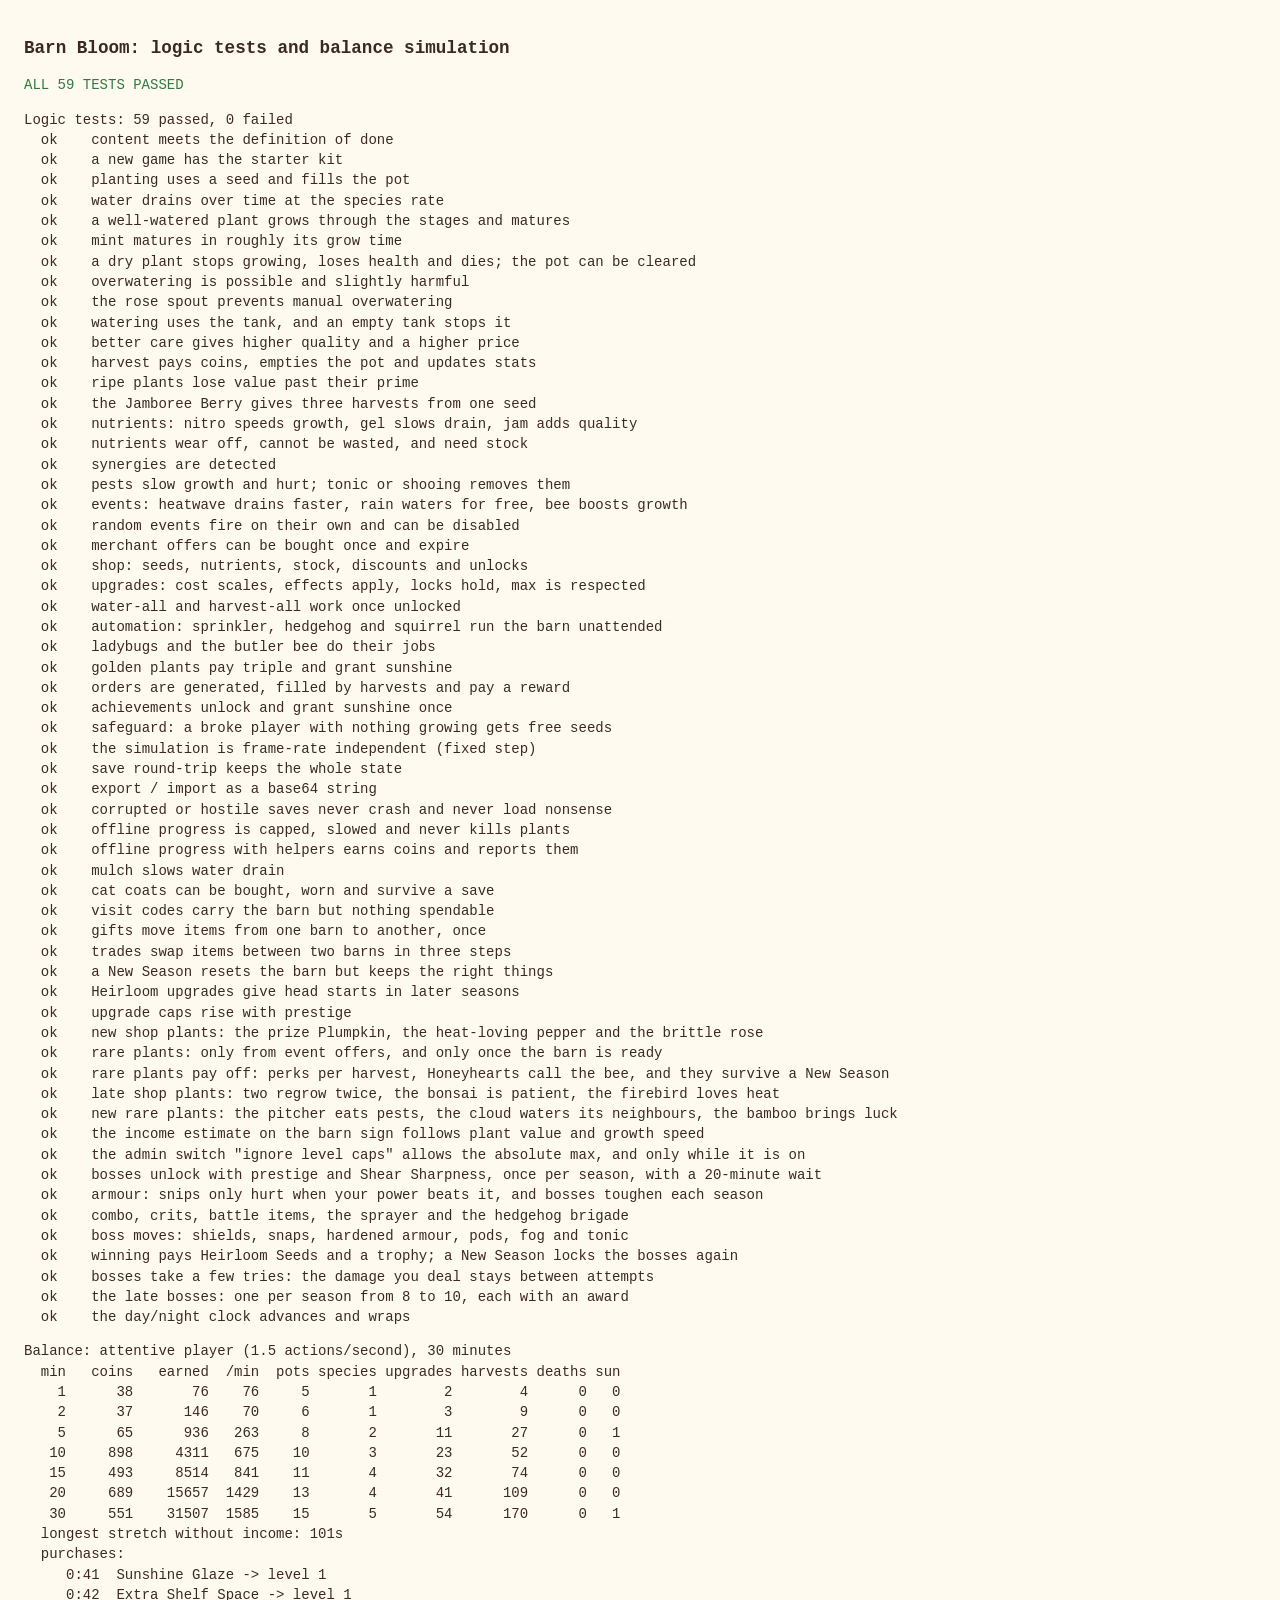
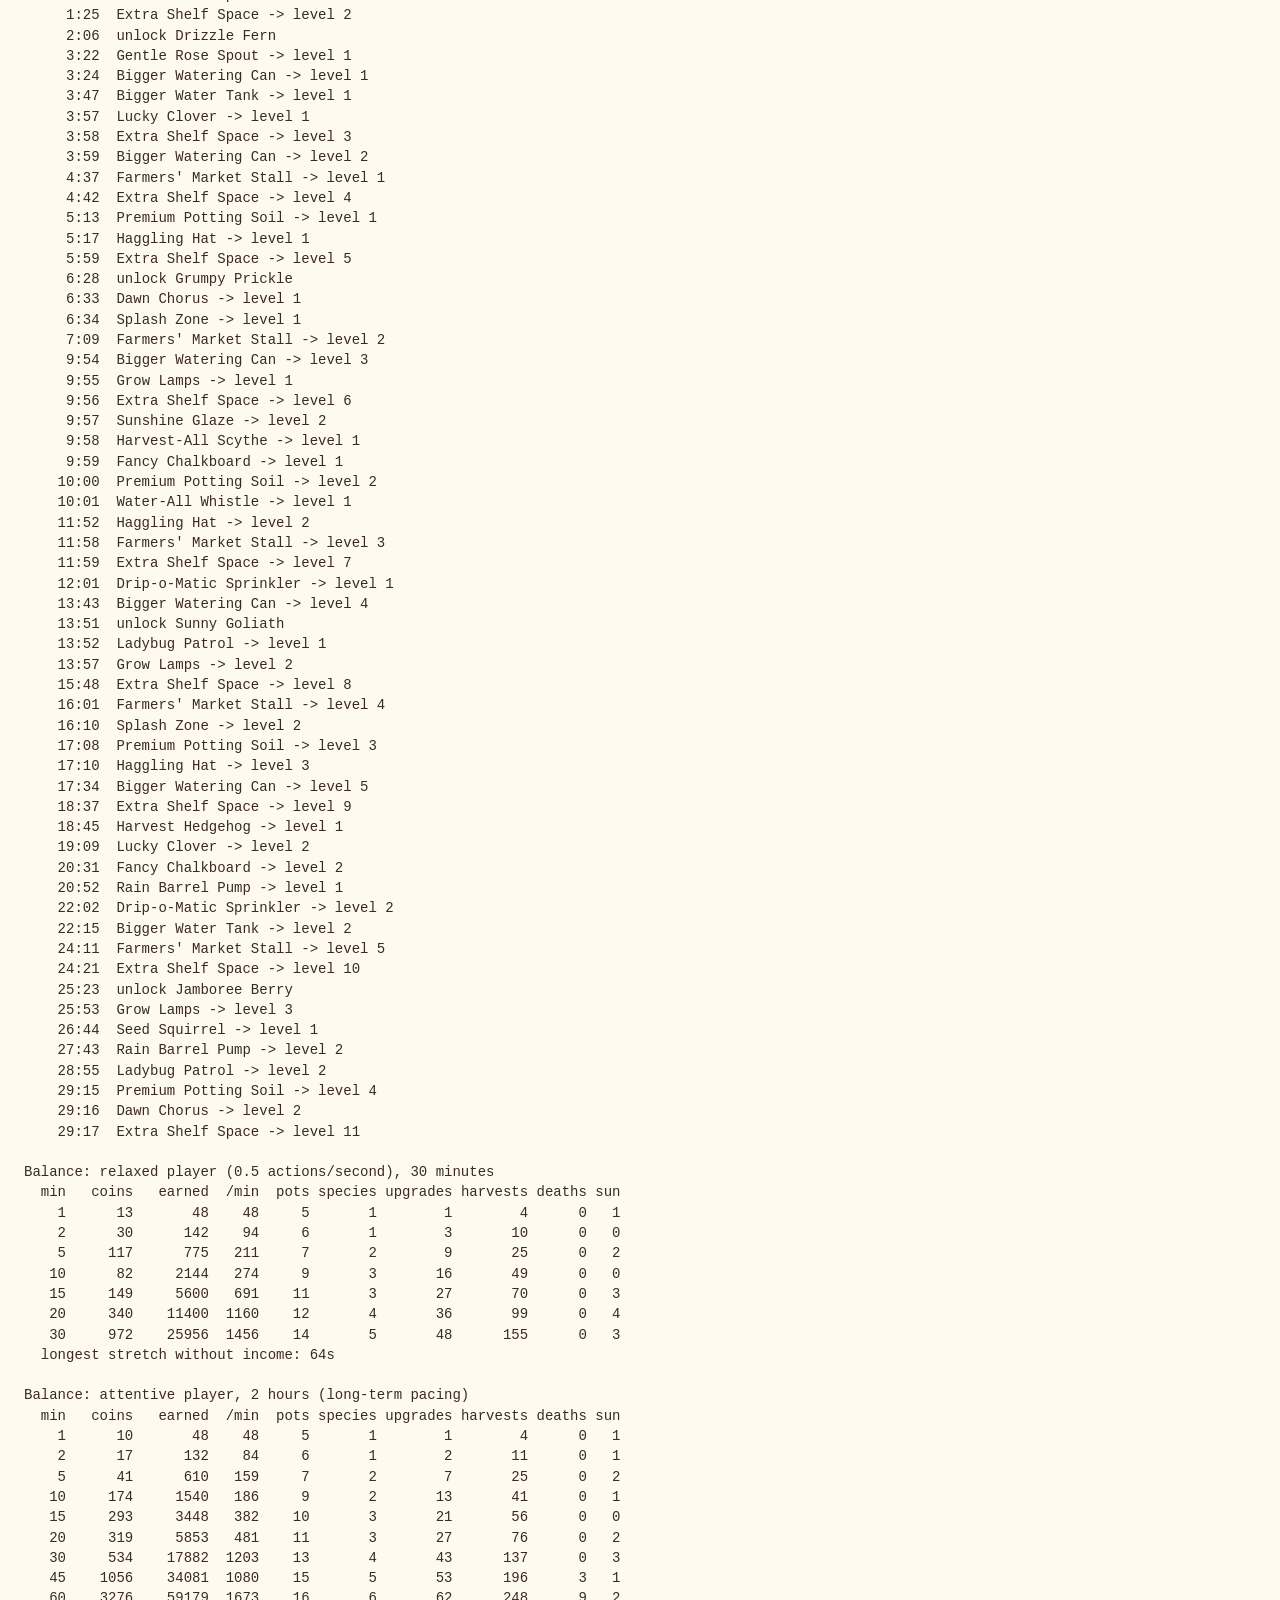
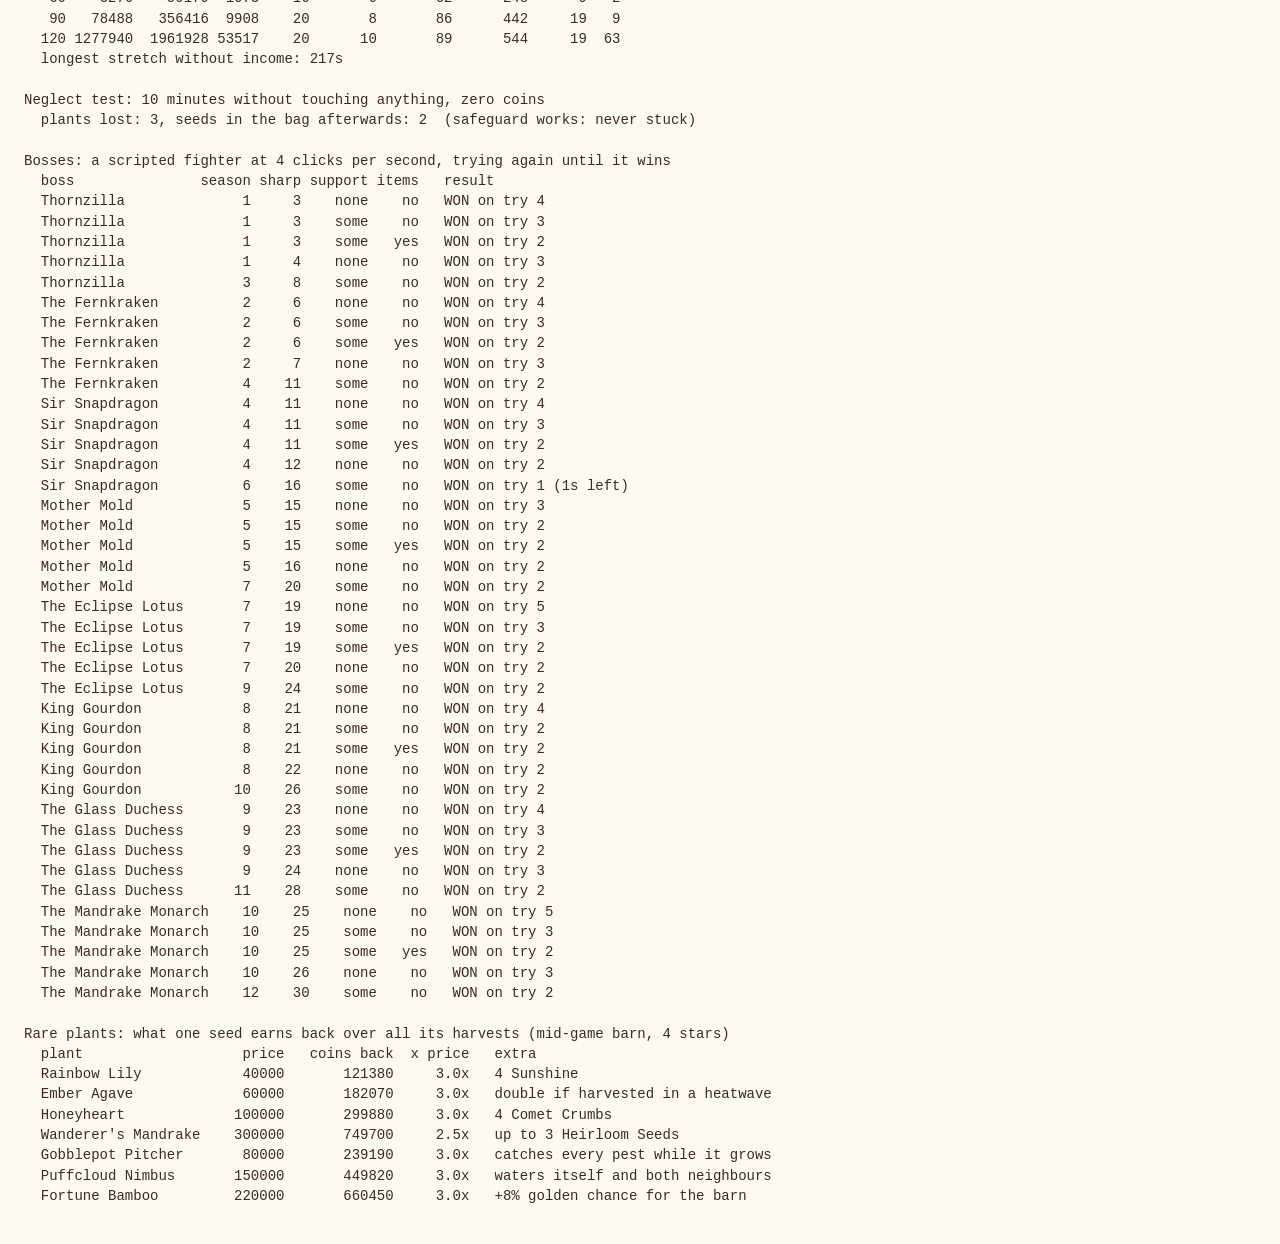
<file: tests/tests.html>
<!DOCTYPE html>
<html lang="en">
<head>
  <meta charset="utf-8">
  <title>Barn Bloom - tests and balance report</title>
  <style>
    body { font: 14px/1.45 ui-monospace, Menlo, Consolas, monospace; background: #fffaf0; color: #3a2a22; padding: 1rem; }
    h1 { font-size: 1.1rem; } pre { white-space: pre-wrap; }
    .ok { color: #2f7a3f; } .fail { color: #b3262b; font-weight: bold; }
  </style>
</head>
<body>
  <h1>Barn Bloom: logic tests and balance simulation</h1>
  <p id="status">Running...</p>
  <pre id="tests"></pre>
  <pre id="balance"></pre>
  <script src="../js/config.js"></script>
  <script src="../js/state.js"></script>
  <script src="../js/logic.js"></script>
  <script src="../js/combat.js"></script>
  <script src="../js/save.js"></script>
  <script src="logic.test.js"></script>
  <script src="balance.js"></script>
  <script>
    (function () {
      var r = BB.TestResults, status = document.getElementById('status');
      document.getElementById('tests').textContent = r.text;
      status.textContent = r.failed ? 'TESTS FAILED: ' + r.failed : 'ALL ' + r.passed + ' TESTS PASSED';
      status.className = r.failed ? 'fail' : 'ok';
      // The balance run takes a moment, so let the test results paint first.
      setTimeout(function () {
        try { document.getElementById('balance').textContent = BB.Balance.report(); }
        catch (err) { document.getElementById('balance').textContent = 'Balance simulation crashed: ' + err.stack; }
      }, 30);
    })();
  </script>
</body>
</html>
</file>
